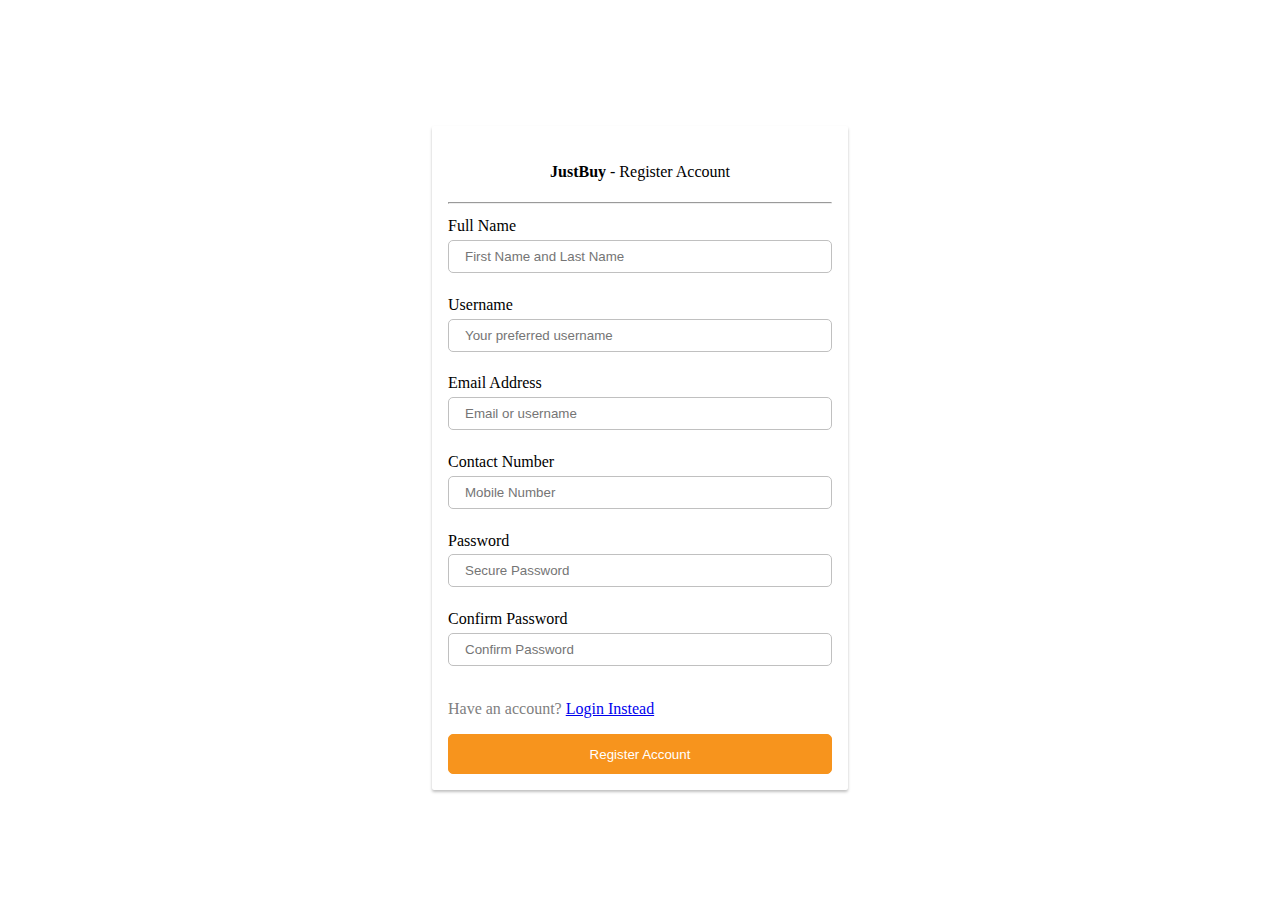
<file: create-account.html>
<!DOCTYPE html>
<html lang="en">
  <head>
    <meta charset="UTF-8" />
    <meta http-equiv="X-UA-Compatible" content="IE=edge" />
    <meta name="viewport" content="width=device-width, initial-scale=1.0" />
    <!-- CSS only -->
    <link
      href="https://cdn.jsdelivr.net/npm/bootstrap@5.0.0-beta3/dist/css/bootstrap.min.css"
      rel="stylesheet"
      integrity="sha384-eOJMYsd53ii+scO/bJGFsiCZc+5NDVN2yr8+0RDqr0Ql0h+rP48ckxlpbzKgwra6"
      crossorigin="anonymous"
    />
    <link href="./css/login.css" rel="stylesheet" />
    <!-- JavaScript Bundle with Popper -->
    <script
      src="https://cdn.jsdelivr.net/npm/bootstrap@5.0.0-beta3/dist/js/bootstrap.bundle.min.js"
      integrity="sha384-JEW9xMcG8R+pH31jmWH6WWP0WintQrMb4s7ZOdauHnUtxwoG2vI5DkLtS3qm9Ekf"
      crossorigin="anonymous"
    ></script>
    <title>Register Account</title>
  </head>
  <body>
    <div class="container">
      <div class="card">
        <h4 class="title" > <b>JustBuy</b> - Register Account</h4>
        <hr />
        <form action="">
          <div class="form">
            <label> Full Name </label>
            <input placeholder="First Name and Last Name" />
          </div>
          <br />

          <div class="form">
            <label> Username </label>
            <input placeholder="Your preferred username" type="text" />
          </div>
          <br />

          <div class="form">
            <label> Email Address </label>
            <input placeholder="Email or username" type="email" />
          </div>
          <br />

          <div class="form">
            <label> Contact Number </label>
            <input placeholder="Mobile Number" type="number" />
          </div>
          <br />
          
          <div class="form">
            <label> Password </label>
            <input type="password" placeholder="Secure Password" />
          </div>
          <br />
          <div class="form">
            <label> Confirm Password </label>
            <input type="password" placeholder="Confirm Password" />
          </div>
          <br />
          <p style="color: grey;" > Have an account? <a href="/login.html" > Login Instead</a></p>
          <div class="button-ctn">
            <button>
              <a href="/index.html" style="text-decoration: none; color: #fff;" > Register Account </a>
            </button>
          </div>
        </form>
      </div>
    </div>
  </body>
</html>
</file>
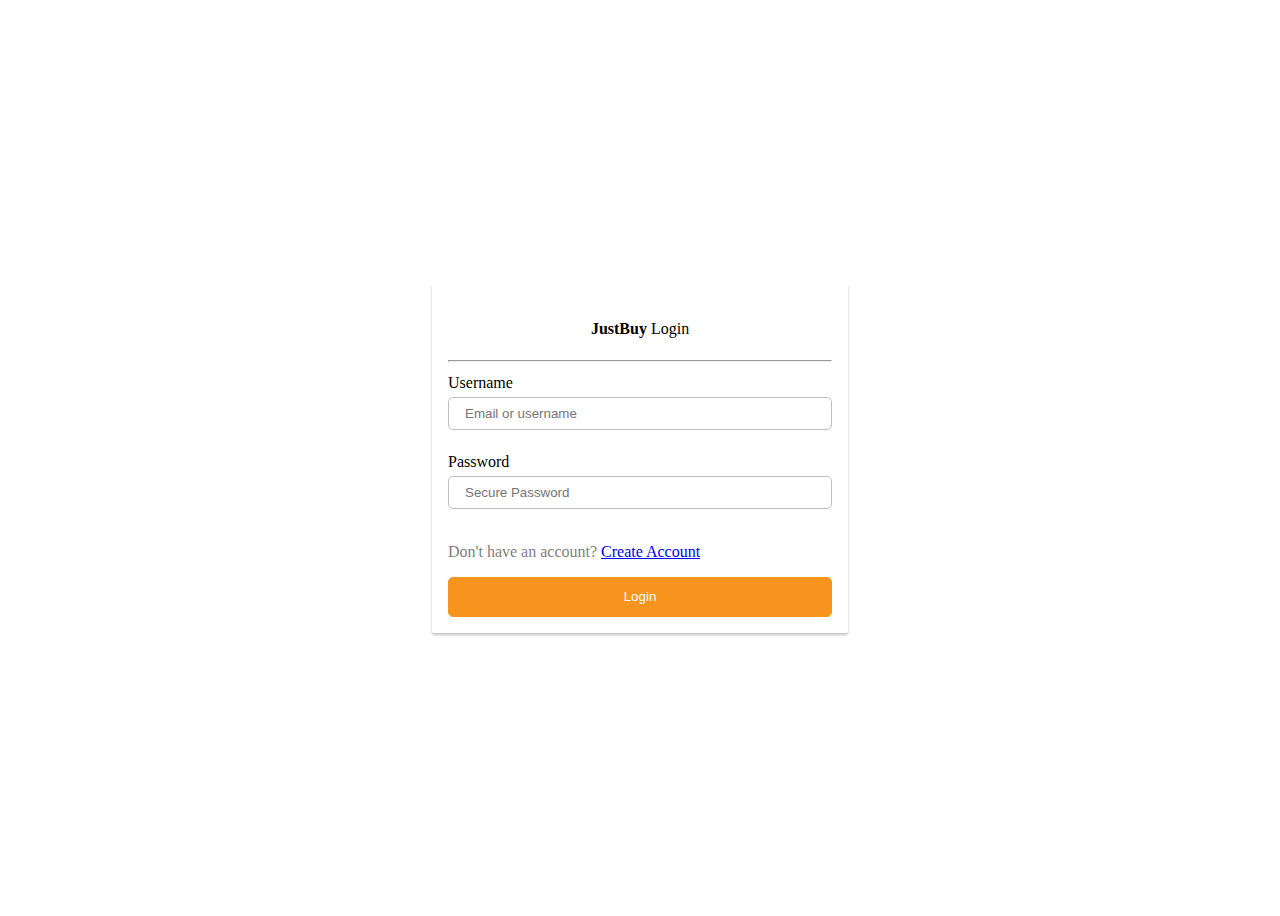
<file: login.html>
<!DOCTYPE html>
<html lang="en">
  <head>
    <meta charset="UTF-8" />
    <meta http-equiv="X-UA-Compatible" content="IE=edge" />
    <meta name="viewport" content="width=device-width, initial-scale=1.0" />
    <!-- CSS only -->
    <link
      href="https://cdn.jsdelivr.net/npm/bootstrap@5.0.0-beta3/dist/css/bootstrap.min.css"
      rel="stylesheet"
      integrity="sha384-eOJMYsd53ii+scO/bJGFsiCZc+5NDVN2yr8+0RDqr0Ql0h+rP48ckxlpbzKgwra6"
      crossorigin="anonymous"
    />
    <link href="./css/login.css" rel="stylesheet" />
    <!-- JavaScript Bundle with Popper -->
    <script
      src="https://cdn.jsdelivr.net/npm/bootstrap@5.0.0-beta3/dist/js/bootstrap.bundle.min.js"
      integrity="sha384-JEW9xMcG8R+pH31jmWH6WWP0WintQrMb4s7ZOdauHnUtxwoG2vI5DkLtS3qm9Ekf"
      crossorigin="anonymous"
    ></script>
    <title>Login</title>
  </head>
  <body>
    <div class="container">
      <div class="card">
        <h4 class="title"><b>JustBuy</b>  Login</h4>
        <hr />
        <form action="">
          <div class="form">
            <label> Username </label>
            <input placeholder="Email or username" />
          </div>
          <br />

          <div class="form">
            <label> Password </label>
            <input type="password" placeholder="Secure Password" />
          </div>
          <br />
          <p style="color: grey;" >Don't have an account? <a href="/create-account.html" > Create Account </a></p>
          <div class="button-ctn">
            <button>
              <a href="/index.html" style="text-decoration: none; color: #fff;" > Login </a>
            </button>
          </div>
        </form>
      </div>
    </div>
  </body>
</html>
</file>
<file: css/login.css>
.container {
  display: flex;
  justify-content: center;
  align-items: center;
  height: 100vh;
}

.card {
  padding: 1rem 1rem;
  box-shadow: 0 2px 3px #c0c0c0;
  width : 24rem;
  border-radius: 2px;
}

.form {
  display: flex;
  flex-direction: column;
}

.title {
  text-align: center;
  font-weight: normal;
}

input {
    padding: .5rem 1rem;
    border-radius: 5px;
    border: 1px solid #c0c0c0;
}

label {
  padding: .3rem 0;
}

.button-ctn {
    display: flex;
    justify-content: center;
}

button {
    width: 15rem;
    border: 1px solid #F7941D;
    background: #F7941D;
    color: #fff;
    width: 100%;
    height: 40px;
    border-radius: 5px;
}
</file>
